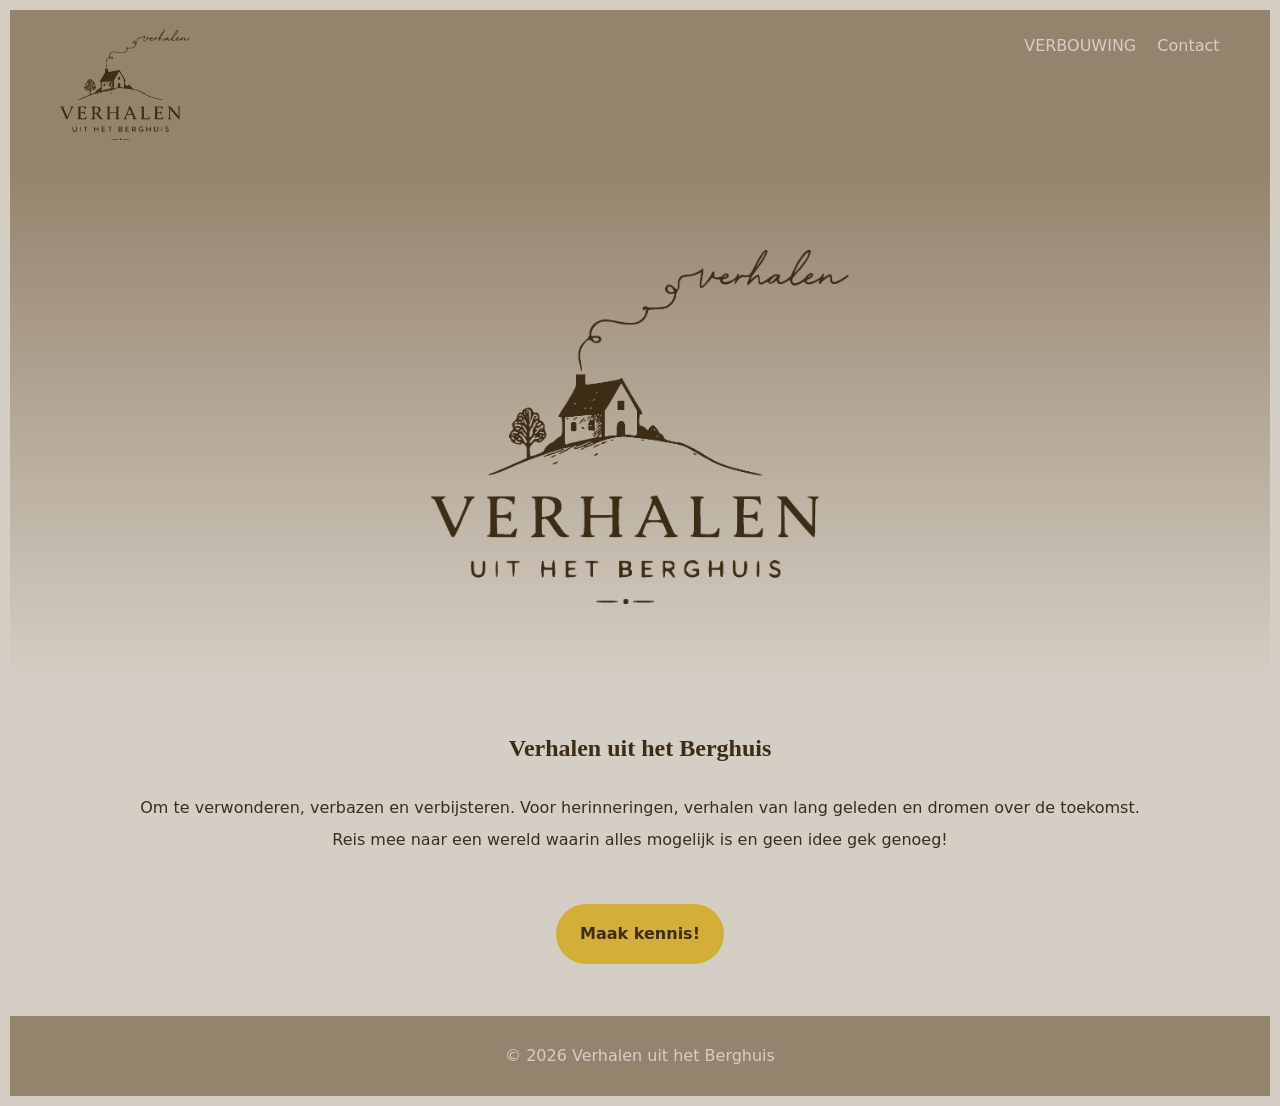
<file: index.html>
<!DOCTYPE html>
<html lang="nl">

<head>
<meta charset="UTF-8">
<meta name="google-site-verification" content="MKXybq4AmAkvKMO2UVDM6E_RFE44rhBQwYb8tC0SmtI" />
<meta name="viewport" content="width=device-width,initial-scale=1">

<title>Verhalen uit het Berghuis</title>

<link rel="stylesheet" href="style.css">

</head>

<body>

<header>

<a href="index.html"><img src="eps logo.png"></a>

<nav>
    <div class="nav-links">
        <a href="verbouwing.html">VERBOUWING</a>
        <a href="contact.html">Contact</a>
    </div>
</nav>

</header>    

<div class="hero-image">
    <img src="eps logo.png">
</div>

<section>
    <h1>Verhalen uit het Berghuis</h1>
        <p>
        Om te verwonderen, verbazen en verbijsteren. Voor herinneringen, verhalen van lang geleden en dromen over de toekomst. 
        <br>Reis mee naar een wereld waarin alles mogelijk is en geen idee gek genoeg! 
        </p>
        <br>
        <a class="btn" href="contact.html">Maak kennis!</a>
</section>
<br>



<footer>© 2026 Verhalen uit het Berghuis</footer>

</body>
</file>
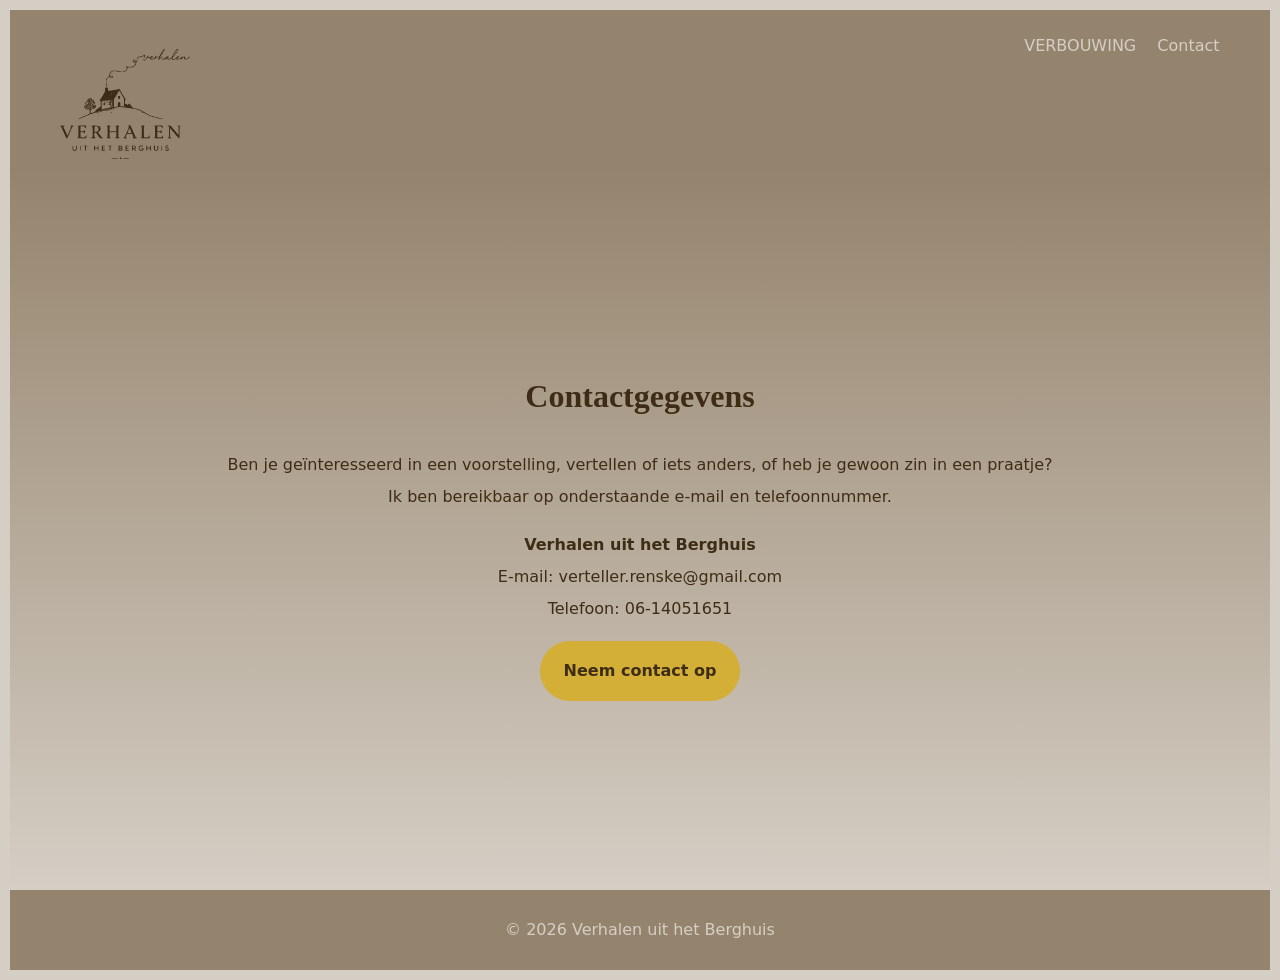
<file: contact.html>
<!DOCTYPE html>
<html lang="nl">

<head>
<meta charset="UTF-8">
<meta name="viewport" content="width=device-width,initial-scale=1">

<title>Verhalen uit het Berghuis</title>

<link rel="stylesheet" href="style.css">

</head>

<body>

<header>

<h3>
<a href="index.html"><img src="eps logo.png"></a>

</h3>

<nav>
    <div class="nav-links">
        <a href="verbouwing.html">VERBOUWING</a>
        <a href="contact.html">Contact</a>
    </div>
</nav>

</header>  

<div class="hero">
<div>
<h1>Contactgegevens</h1>

<p> Ben je geïnteresseerd in een voorstelling, vertellen of iets anders, of heb je gewoon zin in een praatje? 
	<br>Ik ben bereikbaar op onderstaande e-mail en telefoonnummer.
</p>


<p><strong>Verhalen uit het Berghuis</strong>
<br>E-mail: verteller.renske@gmail.com
<br>Telefoon: 06-14051651</p>

<p><a class="btn" href="mailto:verteller.renske@gmail.com">Neem contact op</a></p>

</p>
</div>
</div>



<footer>© 2026 Verhalen uit het Berghuis</footer>

</body>
</file>
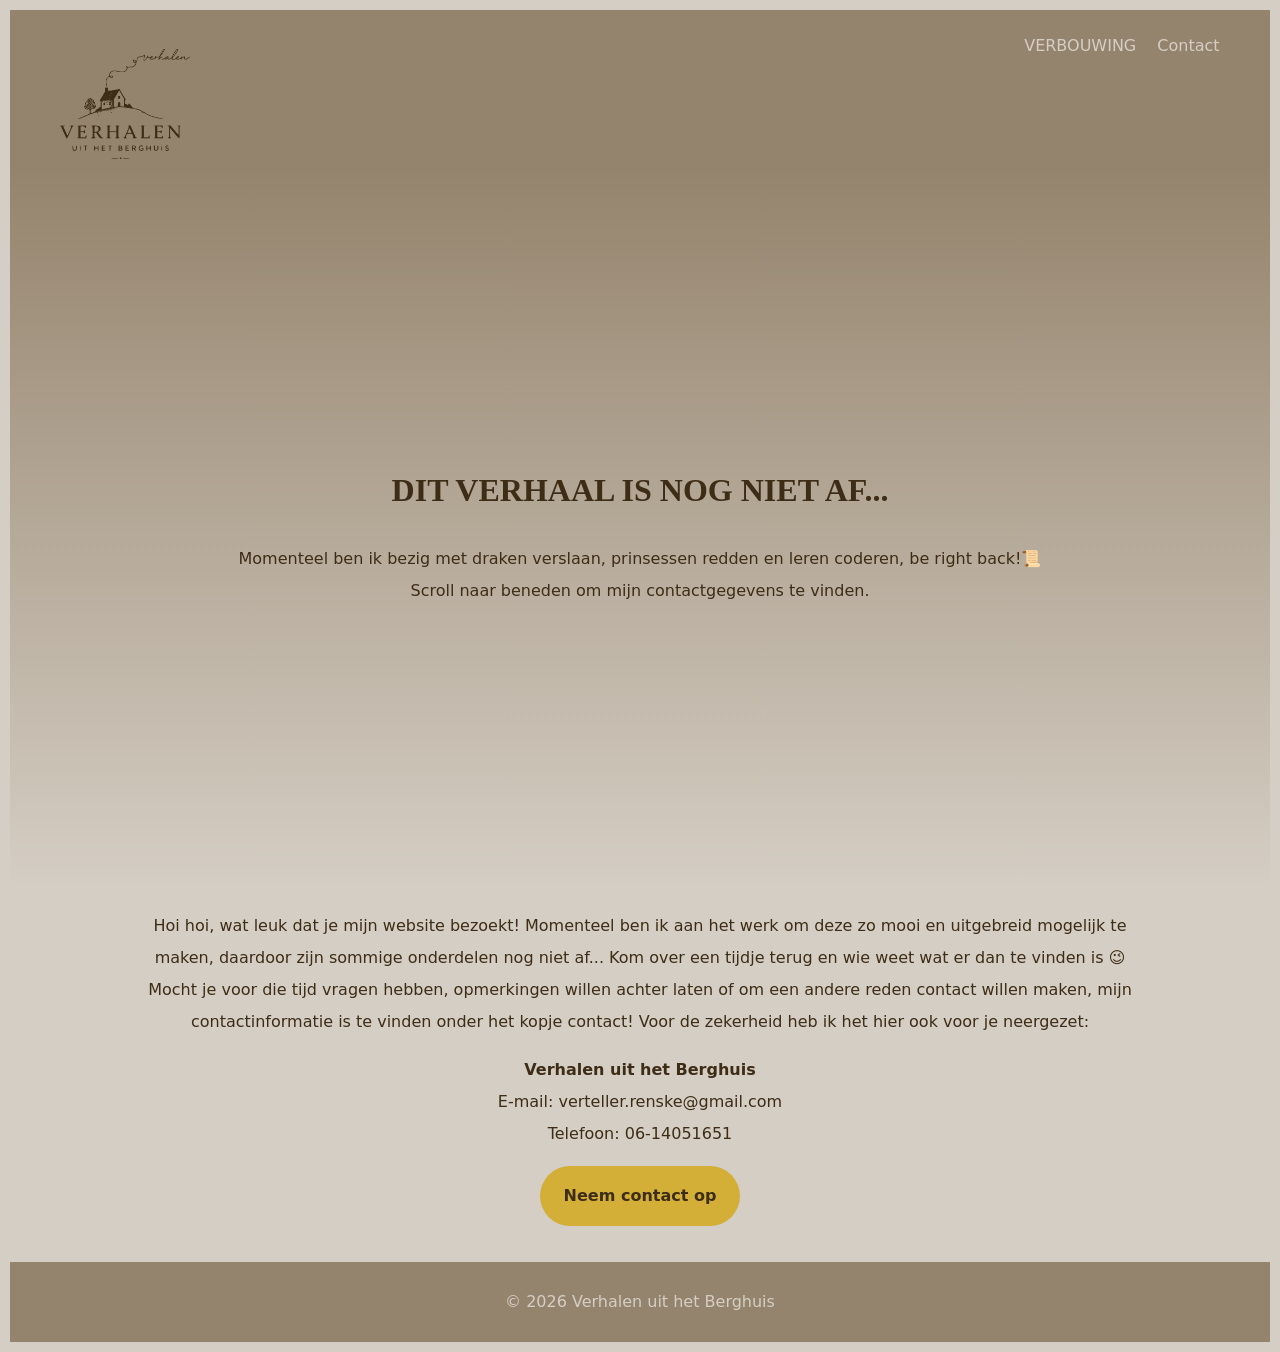
<file: verbouwing.html>
<!DOCTYPE html>
<html lang="nl">

<head>
<meta charset="UTF-8">
<meta name="viewport" content="width=device-width,initial-scale=1">

<title>Verhalen uit het Berghuis</title>

<link rel="stylesheet" href="style.css">

</head>

<body>

<header>

<h3>
<a href="index.html"><img src="eps logo.png"></a>
</h3>


<nav>
    <div class="nav-links">
        <a href="verbouwing.html">VERBOUWING</a>
        <a href="contact.html">Contact</a>
    </div>
</nav>

</header>  

<div class="hero">
<div>
<h1>DIT VERHAAL IS NOG NIET AF...</h1>
<p>Momenteel ben ik bezig met draken verslaan, prinsessen redden en leren coderen, be right back!📜
    <br> Scroll naar beneden om mijn contactgegevens te vinden. </p>
</div>
</div>

<section>
Hoi hoi, wat leuk dat je mijn website bezoekt! 
Momenteel ben ik aan het werk om deze zo mooi en uitgebreid mogelijk te maken, 
daardoor zijn sommige onderdelen nog niet af...
Kom over een tijdje terug en wie weet wat er dan te vinden is 😉
Mocht je voor die tijd vragen hebben, opmerkingen willen achter laten of om een andere reden contact willen maken, 
mijn contactinformatie is te vinden onder het kopje contact!
Voor de zekerheid heb ik het hier ook voor je neergezet:

<p><strong>Verhalen uit het Berghuis</strong>
<br>E-mail: verteller.renske@gmail.com
<br>Telefoon: 06-14051651</p>
<p><a class="btn" href="mailto:verteller.renske@gmail.com">Neem contact op</a></p>

</section>

<footer>© 2026 Verhalen uit het Berghuis</footer>

</body>
</file>
<file: style.css>
:root
{
    --taupe: #D5CEC4;
    --lb: #95846d;
    --db: #3e2d16;
    --geel: #d4af37;
}


body{margin:10px;
    font-family:system-ui,sans-serif;
    background: var(--taupe);
    color: var(--db);
    line-height:2;
    text-align: center;
}

body a:hover {color: var(--taupe)}


header{position:sticky;
    top:0;
    background: var(--lb);
    color: var(--taupe);
    padding:20px 4%;
    display:flex;
    justify-content:space-between;
    backdrop-filter:blur(8px);
    z-index: 1000;

    max-height: 120px;
}

header img {
    width: 130px;
    height: auto;
}



header a {
    text-decoration: none;
    color: var(--taupe)
}    

header a:hover {
    color: var(--db)
}


.nav-links a {margin-left: 1rem;
        text-decoration: none;
        color: var(--taupe);
        font-weight: 500;}

.nav-links a:hover {color: var(--db);}


.hero{min-height:80vh;
    display:flex;
    align-items:center;
    flex-direction: column;
    justify-content:center;
    text-align:center;
    background:linear-gradient(to bottom, var(--lb), var(--taupe))
}  

.hero a:hover {color: var(--taupe)}    

.hero-image { 
    min-height: 50vh;
    padding: 2rem;
    
    background: linear-gradient(var(--lb) 0%, var(--taupe) 100%);
    
    display: flex;
    justify-content: center;
    align-items: center;
}

.hero-image img {
    width: 35%;
    height: auto;

    min-width: 300px;
}

.hero-text {
  text-align: center;
  max-width: 700px;
  color: var(--db);
}


h1,h2{font-family:Georgia,serif;
    color: var(--db)}


.btn{display:inline-block;
    background: var(--geel);
    color: var(--db);
    padding:14px 24px;
    border-radius:30px;
    text-decoration:none;
    font-weight:bold}


    section{padding:20px 10%}


footer{text-align:center;
    padding:24px;
    background:var(--lb);
    color: var(--taupe)}
</file>
